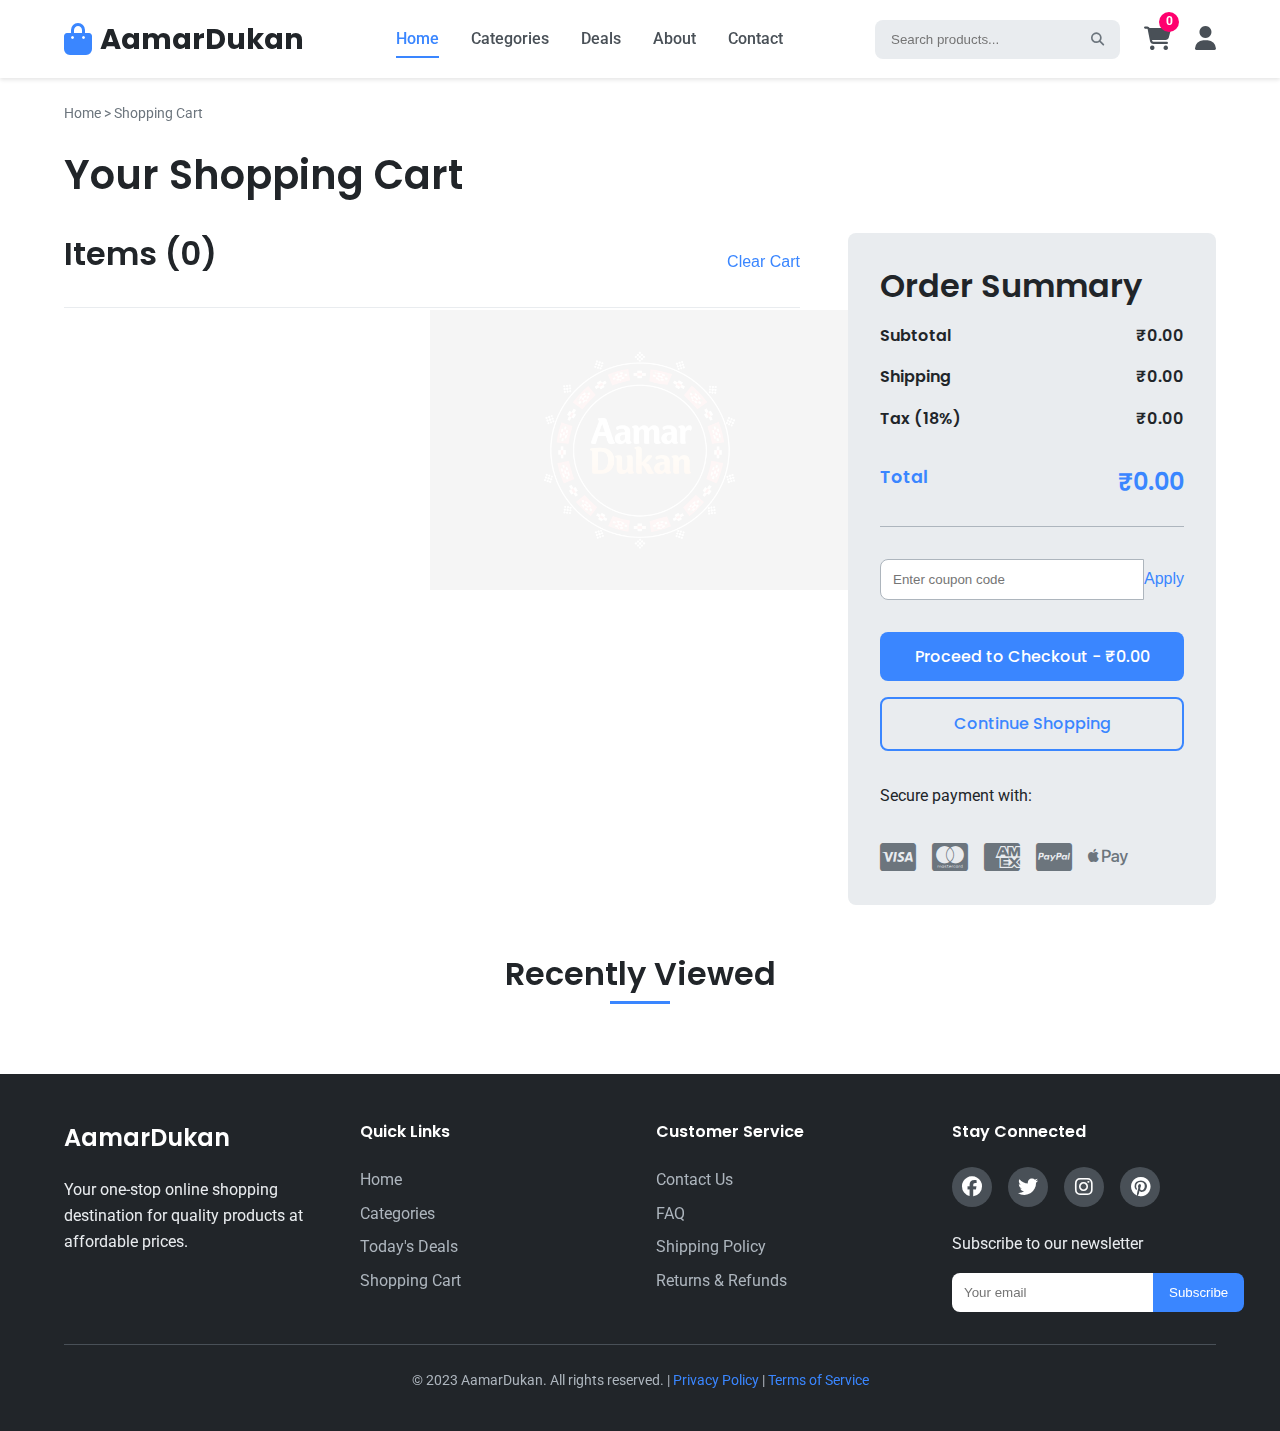
<file: cart.html>
<!DOCTYPE html>
<html lang="en">

<head>
    <meta charset="UTF-8">
    <meta name="viewport" content="width=device-width, initial-scale=1.0">
    <title>Shopping Cart - AamarDukan</title>
    <link rel="stylesheet" href="css/style.css">
    <link rel="stylesheet" href="css/responsive.css">
    <link rel="stylesheet" href="https://cdnjs.cloudflare.com/ajax/libs/font-awesome/6.4.0/css/all.min.css">
    <link
        href="https://fonts.googleapis.com/css2?family=Poppins:wght@300;400;500;600;700&family=Roboto:wght@300;400;500&display=swap"
        rel="stylesheet">
</head>

<body>
    <!-- Header (same as index.html) -->
    <header class="header">
        <div class="container">
            <!-- Same header content as index.html -->
            <div class="header-content">
                <div class="logo">
                    <a href="index.html">
                        <i class="fas fa-shopping-bag"></i>
                        <span>AamarDukan</span>
                    </a>
                </div>

                <nav class="main-nav">
                    <ul>
                        <li><a href="index.html" class="active">Home</a></li>
                        <li><a href="categories.html">Categories</a></li>
                        <li><a href="deals.html">Deals</a></li>
                        <li><a href="about.html">About</a></li>
                        <li><a href="contact.html">Contact</a></li>
                    </ul>
                </nav>

                <div class="header-actions">
                    <div class="search-box">
                        <input type="text" placeholder="Search products..." id="search-input">
                        <button class="search-btn"><i class="fas fa-search"></i></button>
                    </div>

                    <div class="cart-icon">
                        <a href="cart.html">
                            <i class="fas fa-shopping-cart"></i>
                            <span class="cart-count">0</span>
                        </a>
                    </div>

                    <div class="user-account">
                        <a href="#"><i class="fas fa-user"></i></a>
                    </div>
                </div>

                <button class="mobile-menu-btn" id="mobile-menu-btn">
                    <i class="fas fa-bars"></i>
                </button>
            </div>
        </div>
    </header>

    <!-- Cart Page Content -->
    <main class="container cart-container">
        <div class="breadcrumb">
            <a href="index.html">Home</a> > <span>Shopping Cart</span>
        </div>

        <h1 class="page-title">Your Shopping Cart</h1>

        <div class="cart-content">
            <!-- Cart Items -->
            <div class="cart-items-section">
                <div class="cart-header">
                    <h2>Items (<span id="cart-items-count">0</span>)</h2>
                    <button class="btn-text" id="clear-cart">Clear Cart</button>
                </div>

                <div class="cart-items" id="cart-items">
                    <!-- Cart items will be dynamically loaded here -->
                    <div class="empty-cart-message" id="empty-cart-message">
                        <i class="fas fa-shopping-cart"></i>
                        <h3>Your cart is empty</h3>
                        <p>Looks like you haven't added any items to your cart yet.</p>
                        <a href="index.html" class="btn btn-primary">Continue Shopping</a>
                    </div>
                </div>
            </div>

            <!-- Order Summary -->
            <div class="order-summary">
                <h2>Order Summary</h2>

                <!-- Order Summary Section में -->
                <div class="summary-details">
                    <div class="summary-row">
                        <span>Subtotal</span>
                        <span id="subtotal">₹0.00</span>
                    </div>
                    <div class="summary-row">
                        <span>Shipping</span>
                        <span id="shipping">₹99</span>
                    </div>
                    <div class="summary-row">
                        <span>Tax (18%)</span>
                        <span id="tax">₹0.00</span>
                    </div>
                    <div class="summary-row total">
                        <span>Total</span>
                        <span id="total">₹99.00</span>
                    </div>
                </div>

                <div class="coupon-section">
                    <input type="text" id="coupon-code" placeholder="Enter coupon code">
                    <button class="btn-text" id="apply-coupon">Apply</button>
                </div>

                <div class="checkout-actions">
                    <a href="checkout.html" class="btn btn-primary btn-checkout" id="checkout-btn">
                        Proceed to Checkout
                    </a>
                    <a href="index.html" class="btn btn-secondary">
                        Continue Shopping
                    </a>
                </div>

                <div class="payment-methods">
                    <p>Secure payment with:</p>
                    <div class="payment-icons">
                        <i class="fab fa-cc-visa"></i>
                        <i class="fab fa-cc-mastercard"></i>
                        <i class="fab fa-cc-amex"></i>
                        <i class="fab fa-cc-paypal"></i>
                        <i class="fab fa-apple-pay"></i>
                    </div>
                </div>
            </div>
        </div>

        <!-- Recently Viewed -->
        <section class="recently-viewed">
            <h2 class="section-title">Recently Viewed</h2>
            <div class="products-grid" id="recently-viewed">
                <!-- Recently viewed products will be dynamically loaded -->
            </div>
        </section>
    </main>

    <!-- Footer (same as index.html) -->
    <footer class="footer">
        <!-- Same footer content as index.html -->
        <div class="container">
            <div class="footer-content">
                <div class="footer-section">
                    <h3>AamarDukan</h3>
                    <p>Your one-stop online shopping destination for quality products at affordable prices.</p>
                </div>

                <div class="footer-section">
                    <h4>Quick Links</h4>
                    <ul>
                        <li><a href="index.html">Home</a></li>
                        <li><a href="#categories">Categories</a></li>
                        <li><a href="#deals">Today's Deals</a></li>
                        <li><a href="cart.html">Shopping Cart</a></li>
                    </ul>
                </div>

                <div class="footer-section">
                    <h4>Customer Service</h4>
                    <ul>
                        <li><a href="#">Contact Us</a></li>
                        <li><a href="#">FAQ</a></li>
                        <li><a href="#">Shipping Policy</a></li>
                        <li><a href="#">Returns & Refunds</a></li>
                    </ul>
                </div>

                <div class="footer-section">
                    <h4>Stay Connected</h4>
                    <div class="social-links">
                        <a href="#"><i class="fab fa-facebook"></i></a>
                        <a href="#"><i class="fab fa-twitter"></i></a>
                        <a href="#"><i class="fab fa-instagram"></i></a>
                        <a href="#"><i class="fab fa-pinterest"></i></a>
                    </div>
                    <p>Subscribe to our newsletter</p>
                    <div class="newsletter">
                        <input type="email" placeholder="Your email">
                        <button class="btn-subscribe">Subscribe</button>
                    </div>
                </div>
            </div>

            <div class="footer-bottom">
                <p>&copy; 2023 AamarDukan. All rights reserved. | <a href="#">Privacy Policy</a> | <a href="#">Terms of
                        Service</a></p>
            </div>
        </div>
    </footer>

    <!-- JavaScript Files -->
    <script src="js/product-data.js"></script>
    <script src="js/script.js"></script>
    <script src="js/cart.js"></script>
    <script>
        // Cart page specific JavaScript
        document.addEventListener('DOMContentLoaded', function () {
            // Load cart items
            loadCartItems();

            // Update cart summary
            updateCartSummary();

            // Clear cart button
            document.getElementById('clear-cart').addEventListener('click', function () {
                if (confirm('Are you sure you want to clear your cart?')) {
                    clearCart();
                    loadCartItems();
                    updateCartSummary();
                }
            });

            // Apply coupon button
            document.getElementById('apply-coupon').addEventListener('click', function () {
                const couponCode = document.getElementById('coupon-code').value;
                if (couponCode === 'SAVE10') {
                    alert('Coupon applied! You got 10% off.');
                    // In a real application, this would update the cart total
                } else if (couponCode) {
                    alert('Invalid coupon code. Please try again.');
                } else {
                    alert('Please enter a coupon code.');
                }
            });

            // Checkout button
            const checkoutBtn = document.getElementById('checkout-btn');
            checkoutBtn.addEventListener('click', function (e) {
                const cart = getCart();
                if (cart.length === 0) {
                    e.preventDefault();
                    alert('Your cart is empty. Please add items before checkout.');
                }
            });
        });
    </script>
</body>

</html>
</file>
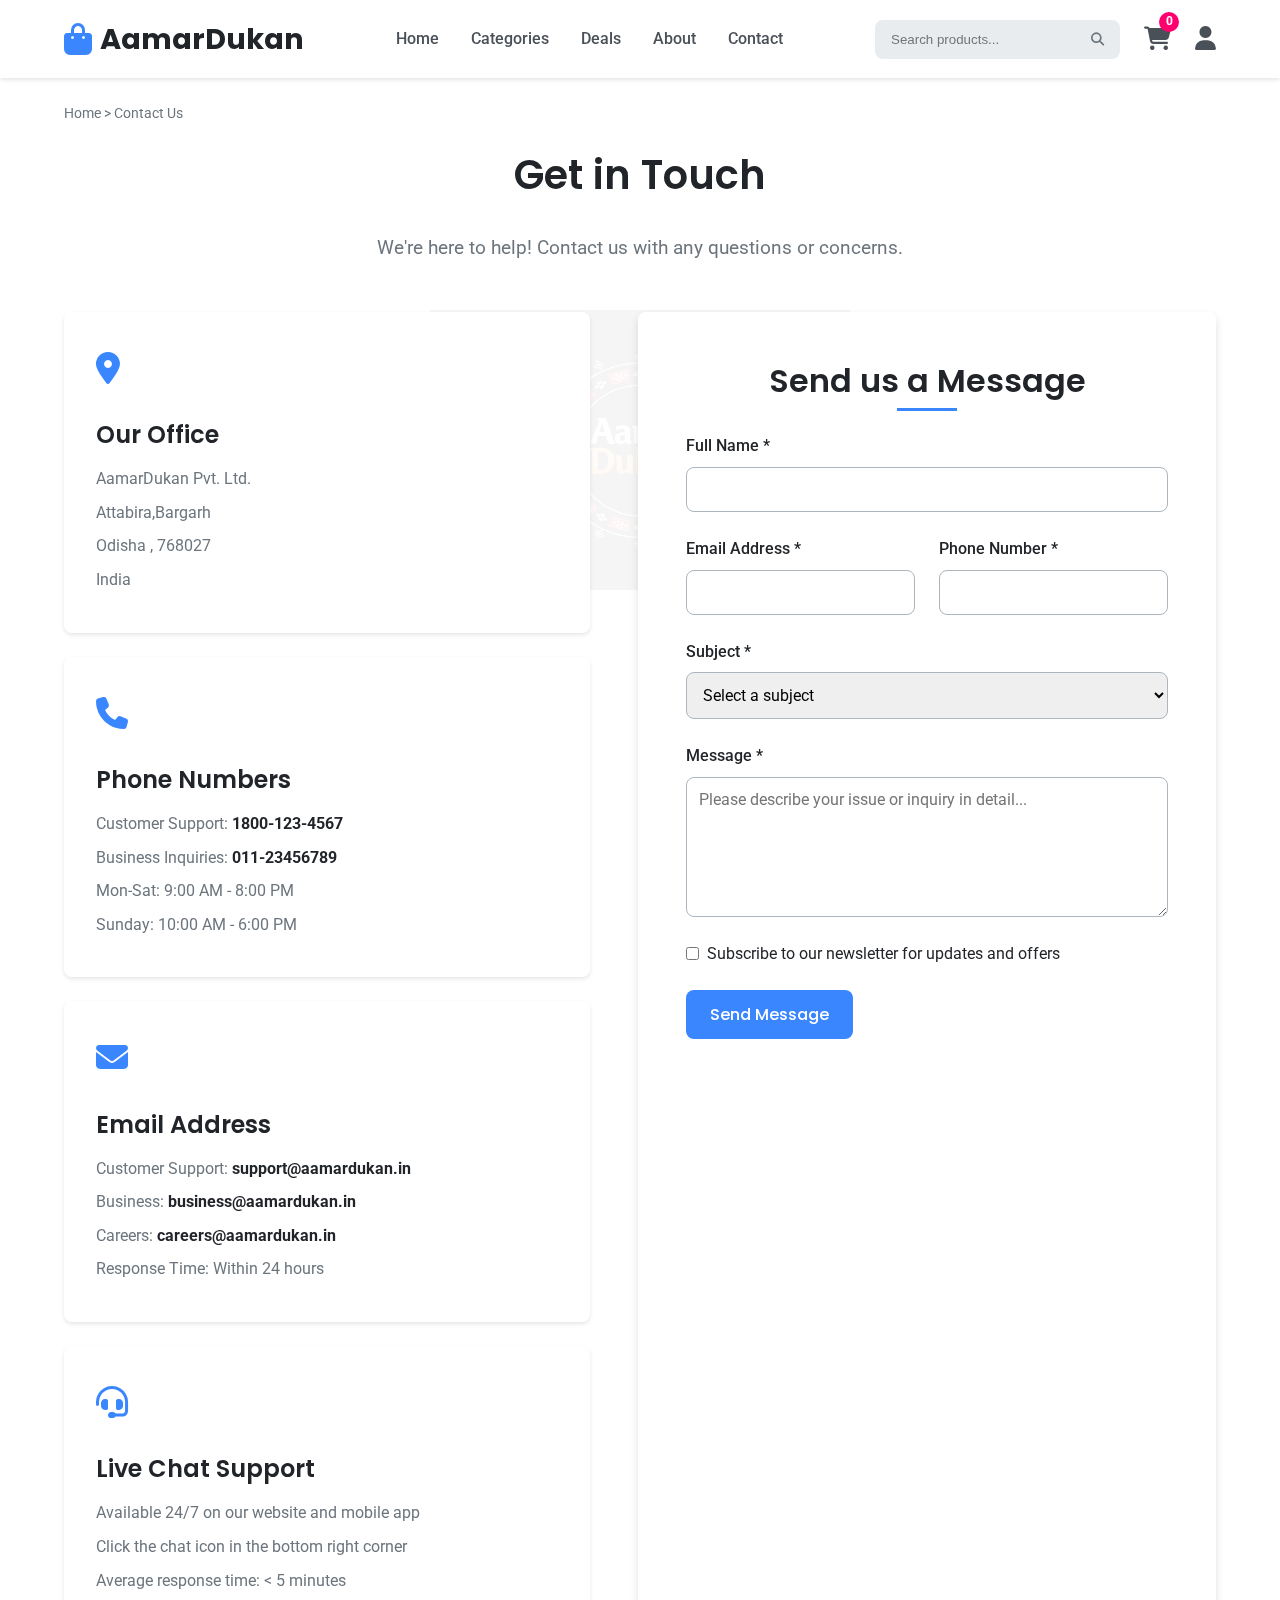
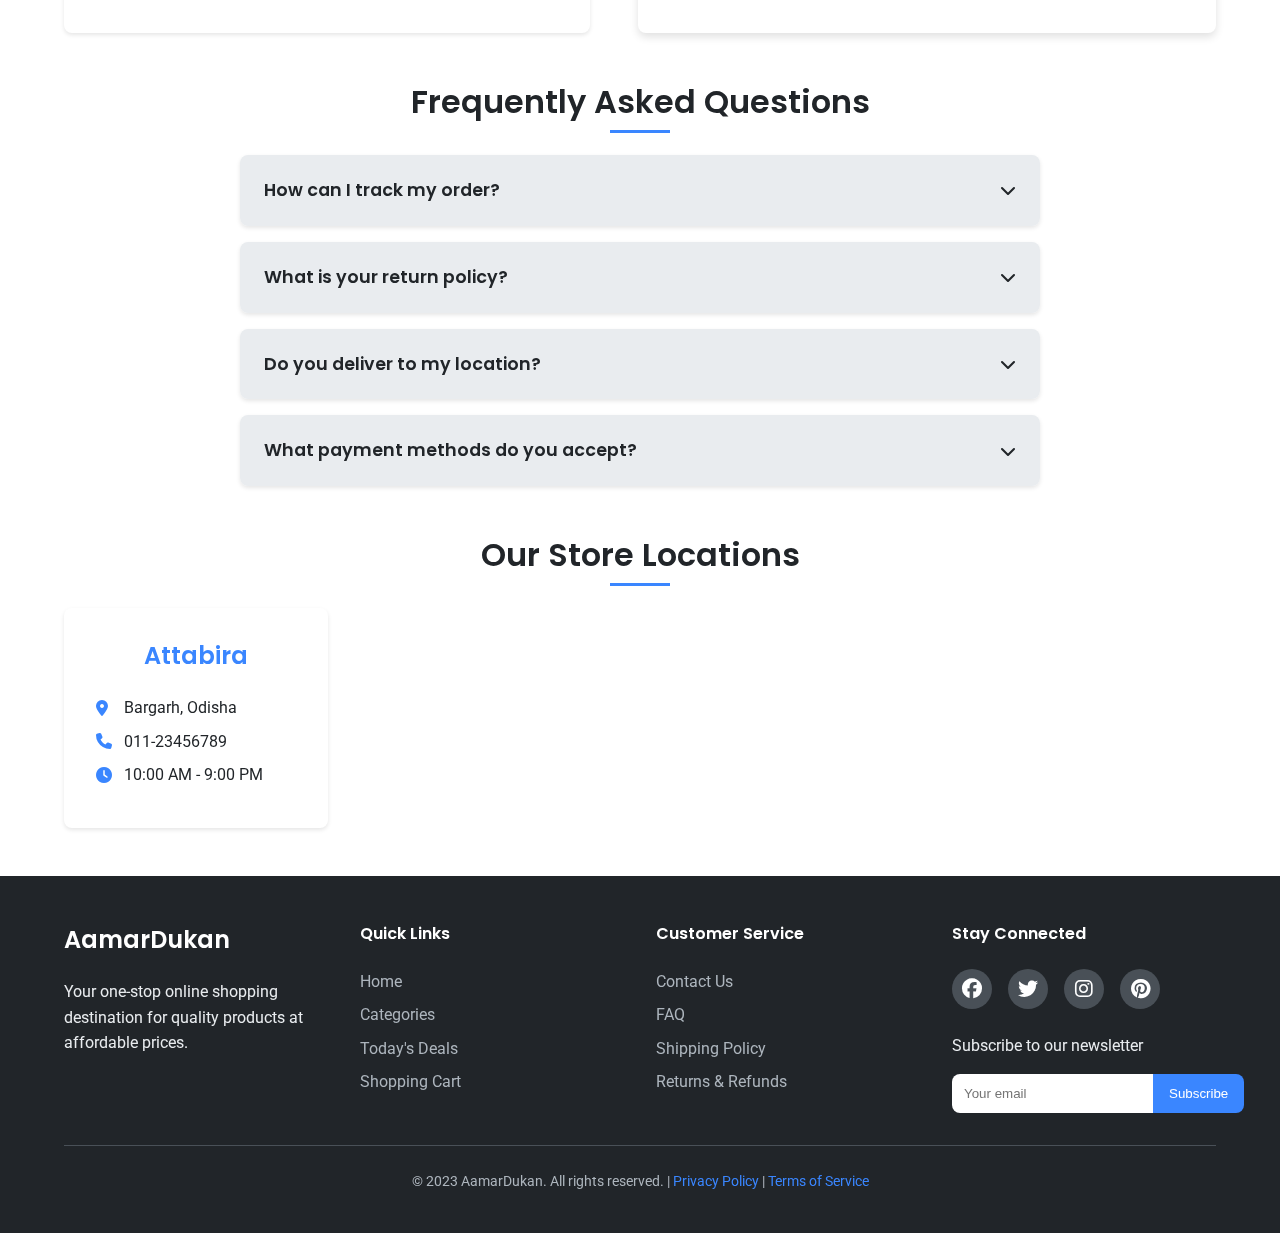
<file: contact.html>
<!DOCTYPE html>
<html lang="en">
<head>
    <meta charset="UTF-8">
    <meta name="viewport" content="width=device-width, initial-scale=1.0">
    <title>Contact Us - AamarDukan</title>
    <link rel="stylesheet" href="css/style.css">
    <link rel="stylesheet" href="css/responsive.css">
    <link rel="stylesheet" href="https://cdnjs.cloudflare.com/ajax/libs/font-awesome/6.4.0/css/all.min.css">
    <link href="https://fonts.googleapis.com/css2?family=Poppins:wght@300;400;500;600;700&family=Roboto:wght@300;400;500&display=swap" rel="stylesheet">
</head>
<body>
    <!-- Header (same as index.html) -->
    <header class="header">
        <div class="container">
            <div class="header-content">
                <div class="logo">
                    <a href="index.html">
                        <i class="fas fa-shopping-bag"></i>
                        <span>AamarDukan</span>
                    </a>
                </div>
                
                <nav class="main-nav">
                    <ul>
                        <li><a href="index.html">Home</a></li>
                        <li><a href="categories.html">Categories</a></li>
                        <li><a href="deals.html">Deals</a></li>
                        <li><a href="about.html">About</a></li>
                        <li><a href="contact.html">Contact</a></li>
                    </ul>
                </nav>
                
                
                <div class="header-actions">
                    <div class="search-box">
                        <input type="text" placeholder="Search products..." id="search-input">
                        <button class="search-btn"><i class="fas fa-search"></i></button>
                    </div>
                    
                    <div class="cart-icon">
                        <a href="cart.html">
                            <i class="fas fa-shopping-cart"></i>
                            <span class="cart-count">0</span>
                        </a>
                    </div>
                    
                    <div class="user-account">
                        <a href="#"><i class="fas fa-user"></i></a>
                    </div>
                </div>
                
                <button class="mobile-menu-btn" id="mobile-menu-btn">
                    <i class="fas fa-bars"></i>
                </button>
            </div>
        </div>
    </header>

    <!-- Contact Page Content -->
    <main class="container contact-container">
        <div class="breadcrumb">
            <a href="index.html">Home</a> > <span>Contact Us</span>
        </div>
        
        <!-- Hero Section -->
        <section class="contact-hero">
            <h1 class="page-title">Get in Touch</h1>
            <p class="page-subtitle">We're here to help! Contact us with any questions or concerns.</p>
        </section>
        
        <div class="contact-content">
            <!-- Contact Information -->
            <div class="contact-info">
                <div class="info-card">
                    <div class="info-icon">
                        <i class="fas fa-map-marker-alt"></i>
                    </div>
                    <h3>Our Office</h3>
                    <p>AamarDukan Pvt. Ltd.</p>
                    <p>Attabira,Bargarh</p>
                    <p>Odisha , 768027</p>
                    <p>India</p>
                </div>
                
                <div class="info-card">
                    <div class="info-icon">
                        <i class="fas fa-phone"></i>
                    </div>
                    <h3>Phone Numbers</h3>
                    <p>Customer Support: <strong>1800-123-4567</strong></p>
                    <p>Business Inquiries: <strong>011-23456789</strong></p>
                    <p>Mon-Sat: 9:00 AM - 8:00 PM</p>
                    <p>Sunday: 10:00 AM - 6:00 PM</p>
                </div>
                
                <div class="info-card">
                    <div class="info-icon">
                        <i class="fas fa-envelope"></i>
                    </div>
                    <h3>Email Address</h3>
                    <p>Customer Support: <strong>support@aamardukan.in</strong></p>
                    <p>Business: <strong>business@aamardukan.in</strong></p>
                    <p>Careers: <strong>careers@aamardukan.in</strong></p>
                    <p>Response Time: Within 24 hours</p>
                </div>
                
                <div class="info-card">
                    <div class="info-icon">
                        <i class="fas fa-headset"></i>
                    </div>
                    <h3>Live Chat Support</h3>
                    <p>Available 24/7 on our website and mobile app</p>
                    <p>Click the chat icon in the bottom right corner</p>
                    <p>Average response time: < 5 minutes</p>
                </div>
            </div>
            
            <!-- Contact Form -->
            <div class="contact-form-container">
                <h2 class="section-title">Send us a Message</h2>
                <form class="contact-form" id="contact-form">
                    <div class="form-group">
                        <label for="contact-name">Full Name *</label>
                        <input type="text" id="contact-name" required>
                    </div>
                    
                    <div class="form-row">
                        <div class="form-group">
                            <label for="contact-email">Email Address *</label>
                            <input type="email" id="contact-email" required>
                        </div>
                        <div class="form-group">
                            <label for="contact-phone">Phone Number *</label>
                            <input type="tel" id="contact-phone" required>
                        </div>
                    </div>
                    
                    <div class="form-group">
                        <label for="contact-subject">Subject *</label>
                        <select id="contact-subject" required>
                            <option value="">Select a subject</option>
                            <option value="order">Order Issue</option>
                            <option value="return">Return & Refund</option>
                            <option value="product">Product Inquiry</option>
                            <option value="account">Account Help</option>
                            <option value="business">Business Partnership</option>
                            <option value="other">Other</option>
                        </select>
                    </div>
                    
                    <div class="form-group">
                        <label for="contact-message">Message *</label>
                        <textarea id="contact-message" rows="6" required placeholder="Please describe your issue or inquiry in detail..."></textarea>
                    </div>
                    
                    <div class="form-checkbox">
                        <input type="checkbox" id="contact-newsletter">
                        <label for="contact-newsletter">Subscribe to our newsletter for updates and offers</label>
                    </div>
                    
                    <button type="submit" class="btn btn-primary btn-submit">Send Message</button>
                </form>
            </div>
        </div>
        
        <!-- FAQ Section -->
        <section class="faq-section">
            <h2 class="section-title">Frequently Asked Questions</h2>
            <div class="faq-container">
                <div class="faq-item">
                    <div class="faq-question">
                        <h3>How can I track my order?</h3>
                        <i class="fas fa-chevron-down"></i>
                    </div>
                    <div class="faq-answer">
                        <p>Once your order is shipped, you'll receive a tracking number via SMS and email. You can track your order by logging into your account or using the tracking link provided.</p>
                    </div>
                </div>
                
                <div class="faq-item">
                    <div class="faq-question">
                        <h3>What is your return policy?</h3>
                        <i class="fas fa-chevron-down"></i>
                    </div>
                    <div class="faq-answer">
                        <p>We offer a 30-day return policy for most products. Items must be in original condition with all tags and packaging intact. Some products like innerwear, perishables, and personalized items are not returnable.</p>
                    </div>
                </div>
                
                <div class="faq-item">
                    <div class="faq-question">
                        <h3>Do you deliver to my location?</h3>
                        <i class="fas fa-chevron-down"></i>
                    </div>
                    <div class="faq-answer">
                        <p>We deliver to over 20,000 pin codes across India. During checkout, enter your pin code to check delivery availability. Remote areas may have longer delivery times.</p>
                    </div>
                </div>
                
                <div class="faq-item">
                    <div class="faq-question">
                        <h3>What payment methods do you accept?</h3>
                        <i class="fas fa-chevron-down"></i>
                    </div>
                    <div class="faq-answer">
                        <p>We accept all major payment methods including credit/debit cards, net banking, UPI, wallets (Paytm, PhonePe, etc.), and cash on delivery (subject to order value and location).</p>
                    </div>
                </div>
            </div>
        </section>
        
        <!-- Store Locations -->
        <section class="locations-section">
            <h2 class="section-title">Our Store Locations</h2>
            <div class="locations-grid">
                <div class="location-card">
                    <h3>Attabira</h3>
                    <p><i class="fas fa-map-marker-alt"></i> Bargarh, Odisha</p>
                    <p><i class="fas fa-phone"></i> 011-23456789</p>
                    <p><i class="fas fa-clock"></i> 10:00 AM - 9:00 PM</p>
                </div>
<!--                 
                <div class="location-card">
                    <h3>Mumbai</h3>
                    <p><i class="fas fa-map-marker-alt"></i> Bandra West, Mumbai</p>
                    <p><i class="fas fa-phone"></i> 022-76543210</p>
                    <p><i class="fas fa-clock"></i> 10:00 AM - 9:00 PM</p>
                </div>
                
                <div class="location-card">
                    <h3>Bangalore</h3>
                    <p><i class="fas fa-map-marker-alt"></i> Koramangala, Bangalore</p>
                    <p><i class="fas fa-phone"></i> 080-98765432</p>
                    <p><i class="fas fa-clock"></i> 10:00 AM - 9:00 PM</p>
                </div>
                
                <div class="location-card">
                    <h3>Hyderabad</h3>
                    <p><i class="fas fa-map-marker-alt"></i> Banjara Hills, Hyderabad</p>
                    <p><i class="fas fa-phone"></i> 040-87654321</p>
                    <p><i class="fas fa-clock"></i> 10:00 AM - 9:00 PM</p>
                </div> -->
            </div>
        </section>
    </main>

    <!-- Footer (same as index.html) -->
    <footer class="footer">
        <!-- Same footer content as index.html -->
         <div class="container">
            <div class="footer-content">
                <div class="footer-section">
                    <h3>AamarDukan</h3>
                    <p>Your one-stop online shopping destination for quality products at affordable prices.</p>
                </div>

                <div class="footer-section">
                    <h4>Quick Links</h4>
                    <ul>
                        <li><a href="index.html">Home</a></li>
                        <li><a href="#categories">Categories</a></li>
                        <li><a href="#deals">Today's Deals</a></li>
                        <li><a href="cart.html">Shopping Cart</a></li>
                    </ul>
                </div>

                <div class="footer-section">
                    <h4>Customer Service</h4>
                    <ul>
                        <li><a href="#">Contact Us</a></li>
                        <li><a href="#">FAQ</a></li>
                        <li><a href="#">Shipping Policy</a></li>
                        <li><a href="#">Returns & Refunds</a></li>
                    </ul>
                </div>

                <div class="footer-section">
                    <h4>Stay Connected</h4>
                    <div class="social-links">
                        <a href="#"><i class="fab fa-facebook"></i></a>
                        <a href="#"><i class="fab fa-twitter"></i></a>
                        <a href="#"><i class="fab fa-instagram"></i></a>
                        <a href="#"><i class="fab fa-pinterest"></i></a>
                    </div>
                    <p>Subscribe to our newsletter</p>
                    <div class="newsletter">
                        <input type="email" placeholder="Your email">
                        <button class="btn-subscribe">Subscribe</button>
                    </div>
                </div>
            </div>

            <div class="footer-bottom">
                <p>&copy; 2023 AamarDukan. All rights reserved. | <a href="#">Privacy Policy</a> | <a href="#">Terms of
                        Service</a></p>
            </div>
        </div>
    </footer>

    <!-- JavaScript Files -->
    <script src="js/script.js"></script>
    <script src="js/cart.js"></script>
    <script>
        // Contact page specific JavaScript
        document.addEventListener('DOMContentLoaded', function() {
            // FAQ Accordion
            const faqQuestions = document.querySelectorAll('.faq-question');
            faqQuestions.forEach(question => {
                question.addEventListener('click', function() {
                    const answer = this.nextElementSibling;
                    const icon = this.querySelector('i');
                    
                    // Toggle answer visibility
                    answer.classList.toggle('active');
                    
                    // Rotate icon
                    if (answer.classList.contains('active')) {
                        icon.style.transform = 'rotate(180deg)';
                        answer.style.maxHeight = answer.scrollHeight + 'px';
                    } else {
                        icon.style.transform = 'rotate(0deg)';
                        answer.style.maxHeight = '0';
                    }
                    
                    // Close other FAQ items
                    faqQuestions.forEach(otherQuestion => {
                        if (otherQuestion !== this) {
                            const otherAnswer = otherQuestion.nextElementSibling;
                            const otherIcon = otherQuestion.querySelector('i');
                            otherAnswer.classList.remove('active');
                            otherIcon.style.transform = 'rotate(0deg)';
                            otherAnswer.style.maxHeight = '0';
                        }
                    });
                });
            });
            
            // Contact form submission
            const contactForm = document.getElementById('contact-form');
            if (contactForm) {
                contactForm.addEventListener('submit', function(e) {
                    e.preventDefault();
                    
                    // Get form values
                    const name = document.getElementById('contact-name').value;
                    const email = document.getElementById('contact-email').value;
                    
                    // Basic validation
                    if (!name || !email) {
                        alert('Please fill in all required fields.');
                        return;
                    }
                    
                    // In a real application, this would send the form data to a server
                    // For this demo, we'll just show a success message
                    alert('Thank you for your message! We will get back to you within 24 hours.');
                    
                    // Reset form
                    contactForm.reset();
                });
            }
        });
    </script>
</body>
</html>
</file>
<file: css/responsive.css>
/* Responsive Styles for E-Commerce Website */

/* Large Desktops */
@media (max-width: 1200px) {
    .container {
        max-width: 960px;
    }
}

/* Tablets and Small Desktops */
@media (max-width: 992px) {
    .container {
        max-width: 720px;
    }
    
    .product-details {
        grid-template-columns: 1fr;
        gap: var(--spacing-lg);
    }
    
    .checkout-content {
        grid-template-columns: 1fr;
    }
    
    .order-summary-sidebar {
        order: -1;
        margin-bottom: var(--spacing-xl);
    }
    
    .reviews-summary {
        flex-direction: column;
        gap: var(--spacing-lg);
    }
}

/* Tablets */
@media (max-width: 768px) {
    .container {
        max-width: 540px;
    }
    
    /* Header Responsive */
    .main-nav {
        display: none;
    }
    
    .header-actions .search-box {
        display: none;
    }
    
    .mobile-menu-btn {
        display: block;
    }
    
    .header-content {
        position: relative;
    }
    
    /* Mobile Menu (when active) */
    .main-nav.active {
        display: block;
        position: absolute;
        top: 100%;
        left: 0;
        right: 0;
        background-color: var(--white);
        box-shadow: var(--shadow-md);
        padding: var(--spacing-md);
    }
    
    .main-nav.active ul {
        flex-direction: column;
        gap: var(--spacing-sm);
    }
    
    .main-nav.active a {
        display: block;
        padding: var(--spacing-sm);
    }
    
    /* Hero Section */
    .hero h1 {
        font-size: 2rem;
    }
    
    .hero p {
        font-size: 1rem;
    }
    
    /* Controls */
    .controls-container {
        flex-direction: column;
        align-items: flex-start;
        gap: var(--spacing-md);
    }
    
    .filter-group {
        flex-direction: column;
        align-items: flex-start;
        gap: var(--spacing-md);
    }
    
    /* Cart Page */
    .cart-content {
        grid-template-columns: 1fr;
    }
    
    .cart-item {
        grid-template-columns: 1fr;
        gap: var(--spacing-md);
    }
    
    .cart-item-image {
        width: 100%;
        height: 200px;
    }
    
    .cart-item-actions {
        justify-content: space-between;
    }
    
    /* Checkout Steps */
    .checkout-steps {
        flex-direction: column;
        gap: var(--spacing-lg);
    }
    
    .checkout-steps::before {
        display: none;
    }
    
    .step {
        flex-direction: row;
        gap: var(--spacing-md);
        align-items: center;
        width: 100%;
    }
    
    .step-info {
        text-align: left;
    }
    
    /* Forms */
    .form-row {
        grid-template-columns: 1fr;
    }
    
    /* Footer */
    .footer-content {
        grid-template-columns: 1fr;
        gap: var(--spacing-xl);
    }
}

/* Mobile Phones */
@media (max-width: 576px) {
    .container {
        padding: 0 var(--spacing-sm);
    }
    
    h1 {
        font-size: 2rem;
    }
    
    h2 {
        font-size: 1.75rem;
    }
    
    /* Products Grid */
    .products-grid {
        grid-template-columns: 1fr;
    }
    
    /* Product Details */
    .image-thumbnails {
        justify-content: center;
    }
    
    .product-actions {
        flex-wrap: wrap;
    }
    
    .btn-add-to-cart, .btn-secondary {
        flex: 1;
        min-width: 150px;
    }
    
    /* Cart */
    .cart-item-actions {
        flex-direction: column;
        align-items: flex-start;
        gap: var(--spacing-md);
    }
    
    .cart-item-quantity {
        order: -1;
    }
    
    /* Checkout */
    .payment-method label, .shipping-option label {
        flex-direction: column;
        align-items: flex-start;
        gap: var(--spacing-sm);
    }
    
    .payment-method label span, .shipping-option label span {
        align-self: flex-end;
    }
}

/* Deals Page Responsive */

/* Tablets */
@media (max-width: 768px) {
    /* Timer */
    .timer {
        flex-wrap: wrap;
    }
    
    .time-unit {
        min-width: 60px;
        padding: 0.5rem;
    }
    
    .time-value {
        font-size: 1.5rem;
    }
    
    .time-separator {
        font-size: 1.5rem;
    }
    
    /* Flash Sale */
    .section-header {
        flex-direction: column;
        gap: var(--spacing-md);
        align-items: flex-start;
    }
    
    .flash-products {
        grid-template-columns: 1fr;
    }
    
    /* Daily Deals */
    .daily-deals-content {
        grid-template-columns: 1fr;
    }
    
    .deal-banner {
        grid-template-columns: 1fr;
        text-align: center;
    }
    
    .deal-image {
        order: -1;
    }
    
    /* Newsletter */
    .newsletter-form {
        flex-direction: column;
    }
}

/* Mobile Phones */
@media (max-width: 576px) {
    /* Categories Tabs */
    .categories-tabs {
        justify-content: flex-start;
        overflow-x: auto;
        padding-bottom: var(--spacing-sm);
    }
    
    .tab-btn {
        white-space: nowrap;
    }
    
    /* Days Tabs */
    .days-tabs {
        overflow-x: auto;
        padding-bottom: var(--spacing-sm);
    }
    
    .day-tab {
        white-space: nowrap;
    }
    
    /* Timer */
    .time-unit {
        min-width: 50px;
        padding: 0.5rem;
    }
    
    .time-value {
        font-size: 1.25rem;
    }
    
    .time-label {
        font-size: 0.75rem;
    }
    
    /* Deals Grid */
    .deals-grid {
        grid-template-columns: 1fr;
    }
    
    /* Bank Offers */
    .offers-grid {
        grid-template-columns: 1fr;
    }
    
    /* Special Offers */
    .special-offers-grid {
        grid-template-columns: 1fr;
    }
    
    /* Other Daily Deals */
    .other-daily-deals {
        grid-template-columns: repeat(auto-fill, minmax(150px, 1fr));
        display: grid;
    }
}
</file>
<file: css/style.css>
/* Main Stylesheet for E-Commerce Website */

/* CSS Reset and Base Styles */
* {
    margin: 0;
    padding: 0;
    box-sizing: border-box;
}

:root {
    /* Color Scheme */
    --primary-color: #3a86ff;
    --primary-dark: #2667cc;
    --secondary-color: #8338ec;
    --accent-color: #ff006e;
    --success-color: #06d6a0;
    --warning-color: #ffd166;
    --danger-color: #ef476f;
    
    /* Neutral Colors */
    --dark-color: #212529;
    --gray-dark: #495057;
    --gray: #6c757d;
    --gray-light: #adb5bd;
    --light-gray: #e9ecef;
    --light-color: #f8f9fa;
    --white: #ffffff;
    
    /* Typography */
    --font-primary: 'Poppins', sans-serif;
    --font-secondary: 'Roboto', sans-serif;
    
    /* Spacing */
    --spacing-xs: 0.5rem;
    --spacing-sm: 1rem;
    --spacing-md: 1.5rem;
    --spacing-lg: 2rem;
    --spacing-xl: 3rem;
    
    /* Border Radius */
    --border-radius: 8px;
    --border-radius-lg: 12px;
    
    /* Shadows */
    --shadow-sm: 0 2px 4px rgba(0,0,0,0.1);
    --shadow-md: 0 4px 8px rgba(0,0,0,0.12);
    --shadow-lg: 0 8px 16px rgba(0,0,0,0.15);
    
    /* Transitions */
    --transition-fast: 0.2s ease;
    --transition-normal: 0.3s ease;
}



body {
    font-family: var(--font-secondary);
    color: var(--dark-color);
    background-color: var(--white);
    line-height: 1.6;
}

/* ===============================
   Aamar Dukan Background Watermark
   =============================== */

body::before {
    content: "";
    position: fixed;
    inset: 0;

    background-image: url(../images/logo.png);
    background-repeat: no-repeat;
    background-position: center;
    background-size: 420px;   /* 380–480px try kar sakte ho */

    opacity: 0.04;            /* watermark look */
    pointer-events: none;
    z-index: -1;
}


.container {
    width: 100%;
    max-width: 1200px;
    margin: 0 auto;
    padding: 0 var(--spacing-md);
}

/* Typography */
h1, h2, h3, h4, h5, h6 {
    font-family: var(--font-primary);
    font-weight: 600;
    line-height: 1.3;
    margin-bottom: var(--spacing-sm);
}

h1 {
    font-size: 2.5rem;
}

h2 {
    font-size: 2rem;
}

h3 {
    font-size: 1.5rem;
}

p {
    margin-bottom: var(--spacing-sm);
}

a {
    color: var(--primary-color);
    text-decoration: none;
    transition: color var(--transition-fast);
}

a:hover {
    color: var(--primary-dark);
}

/* Buttons */
.btn {
    display: inline-block;
    padding: 0.75rem 1.5rem;
    border-radius: var(--border-radius);
    font-family: var(--font-primary);
    font-weight: 500;
    font-size: 1rem;
    text-align: center;
    cursor: pointer;
    border: none;
    transition: all var(--transition-normal);
}

.btn-primary {
    background-color: var(--primary-color);
    color: var(--white);
}

.btn-primary:hover {
    background-color: var(--primary-dark);
    color: var(--white);
    transform: translateY(-2px);
    box-shadow: var(--shadow-md);
}

.btn-secondary {
    background-color: transparent;
    color: var(--primary-color);
    border: 2px solid var(--primary-color);
}

.btn-secondary:hover {
    background-color: var(--primary-color);
    color: var(--white);
}

.btn-success {
    background-color: var(--success-color);
    color: var(--white);
}

.btn-icon {
    width: 3rem;
    height: 3rem;
    border-radius: 50%;
    display: flex;
    align-items: center;
    justify-content: center;
    background-color: var(--light-gray);
    color: var(--gray-dark);
    border: none;
    cursor: pointer;
    transition: all var(--transition-normal);
}

.btn-icon:hover {
    background-color: var(--primary-color);
    color: var(--white);
}

.btn-text {
    background: none;
    border: none;
    color: var(--primary-color);
    cursor: pointer;
    font-size: 1rem;
    padding: 0;
}

.btn-text:hover {
    text-decoration: underline;
}

/* Header Styles */
.header {
    background-color: var(--white);
    box-shadow: var(--shadow-sm);
    position: sticky;
    top: 0;
    z-index: 1000;
}

.header-content {
    display: flex;
    align-items: center;
    justify-content: space-between;
    padding: var(--spacing-sm) 0;
}

.logo a {
    display: flex;
    align-items: center;
    font-family: var(--font-primary);
    font-size: 1.8rem;
    font-weight: 700;
    color: var(--dark-color);
}

.site-logo {
    height: 45px;      /* aap 40–55px try kar sakte ho */
    width: auto;
    object-fit: contain;
}

.logo i {
    color: var(--primary-color);
    margin-right: var(--spacing-xs);
    font-size: 2rem;
}

.main-nav ul {
    display: flex;
    list-style: none;
    gap: var(--spacing-lg);
}

.main-nav a {
    color: var(--gray-dark);
    font-weight: 500;
    padding: 0.5rem 0;
}

.main-nav a:hover, .main-nav a.active {
    color: var(--primary-color);
    border-bottom: 2px solid var(--primary-color);
}

.header-actions {
    display: flex;
    align-items: center;
    gap: var(--spacing-md);
}

.search-box {
    display: flex;
    align-items: center;
    background-color: var(--light-gray);
    border-radius: var(--border-radius);
    overflow: hidden;
}

.search-box input {
    border: none;
    background: transparent;
    padding: 0.75rem 1rem;
    width: 200px;
    outline: none;
}

.search-btn {
    background: none;
    border: none;
    padding: 0.75rem 1rem;
    cursor: pointer;
    color: var(--gray);
}

.cart-icon {
    position: relative;
}

.cart-icon a {
    color: var(--gray-dark);
    font-size: 1.5rem;
}

.cart-count {
    position: absolute;
    top: -8px;
    right: -8px;
    background-color: var(--accent-color);
    color: var(--white);
    font-size: 0.75rem;
    width: 20px;
    height: 20px;
    border-radius: 50%;
    display: flex;
    align-items: center;
    justify-content: center;
    font-weight: bold;
}

.user-account a {
    color: var(--gray-dark);
    font-size: 1.5rem;
}

.mobile-menu-btn {
    display: none;
    background: none;
    border: none;
    font-size: 1.5rem;
    color: var(--gray-dark);
    cursor: pointer;
}

/* Hero Section */
.hero {
    background: linear-gradient(135deg, #3a86ff 0%, #8338ec 100%);
    color: var(--white);
    border-radius: var(--border-radius-lg);
    padding: var(--spacing-xl) var(--spacing-lg);
    margin: var(--spacing-lg) 0;
    text-align: center;
}

.hero h1 {
    font-size: 3rem;
    margin-bottom: var(--spacing-sm);
}

.hero p {
    font-size: 1.25rem;
    margin-bottom: var(--spacing-lg);
    max-width: 600px;
    margin-left: auto;
    margin-right: auto;
}

/* Controls Section */
.controls-section {
    margin: var(--spacing-lg) 0;
}

.controls-container {
    display: flex;
    justify-content: space-between;
    align-items: center;
    flex-wrap: wrap;
    gap: var(--spacing-md);
}

.filter-controls, .sort-controls {
    display: flex;
    align-items: center;
    gap: var(--spacing-sm);
}

.filter-group {
    display: flex;
    align-items: center;
    gap: var(--spacing-md);
}

.filter-select, .sort-select {
    padding: 0.75rem;
    border-radius: var(--border-radius);
    border: 1px solid var(--gray-light);
    background-color: var(--white);
    font-family: var(--font-secondary);
    font-size: 1rem;
    min-width: 200px;
}

.price-filter {
    display: flex;
    flex-direction: column;
    gap: var(--spacing-xs);
}

#price-range {
    width: 200px;
}

/* Products Grid */
.products-section {
    margin: var(--spacing-xl) 0;
}

.section-title {
    text-align: center;
    margin-bottom: var(--spacing-lg);
    position: relative;
}

.section-title::after {
    content: '';
    position: absolute;
    bottom: -10px;
    left: 50%;
    transform: translateX(-50%);
    width: 60px;
    height: 3px;
    background-color: var(--primary-color);
}

.products-grid {
    display: grid;
    grid-template-columns: repeat(auto-fill, minmax(250px, 1fr));
    gap: var(--spacing-lg);
}

.product-card {
    background-color: var(--white);
    border-radius: var(--border-radius);
    overflow: hidden;
    box-shadow: var(--shadow-sm);
    transition: transform var(--transition-normal), box-shadow var(--transition-normal);
    display: flex;
    flex-direction: column;
}

.product-card:hover {
    transform: translateY(-5px);
    box-shadow: var(--shadow-lg);
}

.product-image {
    height: 200px;
    overflow: hidden;
}

.product-image img {
    width: 100%;
    height: 100%;
    object-fit: cover;
    transition: transform var(--transition-normal);
}

.product-card:hover .product-image img {
    transform: scale(1.05);
}

.product-info {
    padding: var(--spacing-md);
    flex-grow: 1;
    display: flex;
    flex-direction: column;
}

.product-title {
    font-size: 1.1rem;
    margin-bottom: var(--spacing-xs);
    flex-grow: 1;
}

.product-price {
    display: flex;
    align-items: center;
    gap: var(--spacing-sm);
    margin-bottom: var(--spacing-sm);
}

.current-price {
    font-size: 1.25rem;
    font-weight: 700;
    color: var(--primary-color);
}

.original-price {
    font-size: 1rem;
    color: var(--gray);
    text-decoration: line-through;
}

.discount {
    background-color: var(--accent-color);
    color: var(--white);
    font-size: 0.75rem;
    padding: 0.25rem 0.5rem;
    border-radius: 4px;
    font-weight: 600;
}

.product-rating {
    display: flex;
    align-items: center;
    gap: var(--spacing-xs);
    margin-bottom: var(--spacing-sm);
}

.stars {
    color: var(--warning-color);
}

.rating-value {
    font-size: 0.875rem;
    color: var(--gray);
}

.product-actions {
    display: flex;
    gap: var(--spacing-xs);
}

.btn-add-to-cart {
    flex-grow: 1;
}

/* Footer Styles */
.footer {
    background-color: var(--dark-color);
    color: var(--light-gray);
    padding: var(--spacing-xl) 0 var(--spacing-md);
    margin-top: var(--spacing-xl);
}

.footer-content {
    display: grid;
    grid-template-columns: repeat(auto-fit, minmax(200px, 1fr));
    gap: var(--spacing-lg);
    margin-bottom: var(--spacing-lg);
}

.footer-section h3, .footer-section h4 {
    color: var(--white);
    margin-bottom: var(--spacing-md);
}

.footer-section ul {
    list-style: none;
}

.footer-section ul li {
    margin-bottom: var(--spacing-xs);
}

.footer-section ul li a {
    color: var(--gray-light);
}

.footer-section ul li a:hover {
    color: var(--white);
}

.social-links {
    display: flex;
    gap: var(--spacing-sm);
    margin-bottom: var(--spacing-md);
}

.social-links a {
    display: flex;
    align-items: center;
    justify-content: center;
    width: 40px;
    height: 40px;
    background-color: var(--gray-dark);
    border-radius: 50%;
    color: var(--white);
    font-size: 1.25rem;
}

.social-links a:hover {
    background-color: var(--primary-color);
}

.newsletter {
    display: flex;
    margin-top: var(--spacing-sm);
}

.newsletter input {
    flex-grow: 1;
    padding: 0.75rem;
    border: none;
    border-radius: var(--border-radius) 0 0 var(--border-radius);
}

.btn-subscribe {
    background-color: var(--primary-color);
    color: var(--white);
    border: none;
    padding: 0 1rem;
    border-radius: 0 var(--border-radius) var(--border-radius) 0;
    cursor: pointer;
}

.footer-bottom {
    text-align: center;
    padding-top: var(--spacing-md);
    border-top: 1px solid var(--gray-dark);
}

.footer-bottom p {
    color: var(--gray-light);
    font-size: 0.875rem;
}

/* Product Details Page */
.breadcrumb {
    margin: var(--spacing-md) 0;
    font-size: 0.9rem;
    color: var(--gray);
}

.breadcrumb a {
    color: var(--gray);
}

.breadcrumb a:hover {
    color: var(--primary-color);
}

.product-details-container {
    margin-top: var(--spacing-md);
}

.product-details {
    display: grid;
    grid-template-columns: 1fr 1fr;
    gap: var(--spacing-xl);
    margin-bottom: var(--spacing-xl);
}

.product-images {
    display: flex;
    flex-direction: column;
    gap: var(--spacing-md);
}

.main-image {
    border-radius: var(--border-radius);
    overflow: hidden;
    height: 400px;
}

.main-image img {
    width: 100%;
    height: 100%;
    object-fit: cover;
}

.image-thumbnails {
    display: flex;
    gap: var(--spacing-sm);
}

.thumbnail {
    width: 80px;
    height: 80px;
    border-radius: var(--border-radius);
    overflow: hidden;
    cursor: pointer;
    border: 2px solid transparent;
    transition: border-color var(--transition-fast);
}

.thumbnail.active {
    border-color: var(--primary-color);
}

.thumbnail img {
    width: 100%;
    height: 100%;
    object-fit: cover;
}

.product-info {
    display: flex;
    flex-direction: column;
    gap: var(--spacing-md);
}

.product-title {
    font-size: 2rem;
    margin-bottom: 0;
}

.product-price {
    display: flex;
    align-items: center;
    gap: var(--spacing-md);
}

.current-price {
    font-size: 2rem;
}

.original-price {
    font-size: 1.5rem;
}

.product-description {
    line-height: 1.8;
}

.features-list {
    list-style: none;
    margin-top: var(--spacing-sm);
}

.features-list li {
    margin-bottom: var(--spacing-xs);
    display: flex;
    align-items: center;
    gap: var(--spacing-xs);
}

.features-list i {
    color: var(--success-color);
}

.product-options {
    display: flex;
    flex-direction: column;
    gap: var(--spacing-md);
}

.option-group {
    display: flex;
    flex-direction: column;
    gap: var(--spacing-xs);
}

.color-options {
    display: flex;
    gap: var(--spacing-sm);
}

.color-option {
    width: 40px;
    height: 40px;
    border-radius: 50%;
    border: 2px solid transparent;
    cursor: pointer;
}

.color-option.active {
    border-color: var(--dark-color);
}

.quantity-selector {
    display: flex;
    align-items: center;
    max-width: 150px;
}

.quantity-btn {
    width: 40px;
    height: 40px;
    background-color: var(--light-gray);
    border: none;
    font-size: 1.25rem;
    cursor: pointer;
    display: flex;
    align-items: center;
    justify-content: center;
}

#quantity {
    width: 60px;
    height: 40px;
    text-align: center;
    border: 1px solid var(--gray-light);
    border-left: none;
    border-right: none;
    font-size: 1rem;
}

.product-actions {
    display: flex;
    gap: var(--spacing-sm);
    align-items: center;
}

.product-meta {
    display: flex;
    flex-direction: column;
    gap: var(--spacing-sm);
    background-color: var(--light-gray);
    padding: var(--spacing-md);
    border-radius: var(--border-radius);
}

.meta-item {
    display: flex;
    align-items: center;
    gap: var(--spacing-sm);
}

.meta-item i {
    color: var(--primary-color);
}

/* Reviews Section */
.reviews-section {
    margin-bottom: var(--spacing-xl);
}

.reviews-summary {
    display: flex;
    gap: var(--spacing-xl);
    margin-bottom: var(--spacing-lg);
    padding: var(--spacing-lg);
    background-color: var(--light-gray);
    border-radius: var(--border-radius);
}

.overall-rating {
    text-align: center;
    min-width: 150px;
}

.overall-rating h3 {
    font-size: 3rem;
    margin-bottom: var(--spacing-xs);
}

.rating-breakdown {
    flex-grow: 1;
}

.rating-bar {
    display: flex;
    align-items: center;
    gap: var(--spacing-sm);
    margin-bottom: var(--spacing-xs);
}

.bar-container {
    flex-grow: 1;
    height: 10px;
    background-color: var(--gray-light);
    border-radius: 5px;
    overflow: hidden;
}

.bar {
    height: 100%;
    background-color: var(--warning-color);
}

.reviews-list {
    display: flex;
    flex-direction: column;
    gap: var(--spacing-md);
}

.review-card {
    padding: var(--spacing-md);
    border: 1px solid var(--light-gray);
    border-radius: var(--border-radius);
}

.review-header {
    display: flex;
    justify-content: space-between;
    align-items: center;
    margin-bottom: var(--spacing-sm);
}

.reviewer-info {
    display: flex;
    align-items: center;
    gap: var(--spacing-sm);
}

.reviewer-avatar {
    width: 50px;
    height: 50px;
    background-color: var(--primary-color);
    color: var(--white);
    border-radius: 50%;
    display: flex;
    align-items: center;
    justify-content: center;
    font-weight: bold;
    font-size: 1.25rem;
}

.review-date {
    color: var(--gray);
    font-size: 0.875rem;
}

/* Cart Page */
.cart-container {
    margin-top: var(--spacing-md);
}

.page-title {
    margin-bottom: var(--spacing-lg);
}

.cart-content {
    display: grid;
    grid-template-columns: 2fr 1fr;
    gap: var(--spacing-xl);
    margin-bottom: var(--spacing-xl);
}

.cart-items-section {
    display: flex;
    flex-direction: column;
    gap: var(--spacing-md);
}

.cart-header {
    display: flex;
    justify-content: space-between;
    align-items: center;
    padding-bottom: var(--spacing-sm);
    border-bottom: 1px solid var(--light-gray);
}

.cart-items {
    display: flex;
    flex-direction: column;
    gap: var(--spacing-md);
}

.cart-item {
    display: grid;
    grid-template-columns: auto 1fr auto;
    gap: var(--spacing-md);
    padding: var(--spacing-md);
    border: 1px solid var(--light-gray);
    border-radius: var(--border-radius);
    align-items: center;
}

.cart-item-image {
    width: 100px;
    height: 100px;
    border-radius: var(--border-radius);
    overflow: hidden;
}

.cart-item-image img {
    width: 100%;
    height: 100%;
    object-fit: cover;
}

.cart-item-info {
    display: flex;
    flex-direction: column;
    gap: var(--spacing-xs);
}

.cart-item-title {
    font-size: 1.1rem;
    font-weight: 600;
}

.cart-item-price {
    color: var(--primary-color);
    font-weight: 600;
}

.cart-item-actions {
    display: flex;
    gap: var(--spacing-sm);
    align-items: center;
}

.cart-item-quantity {
    display: flex;
    align-items: center;
    gap: var(--spacing-xs);
}

/*  Price formatting in Cart Page Styles */
.cart-item-price, .cart-item-total, .item-price,
.summary-details span, #subtotal, #shipping, #tax, #total {
    font-family: var(--font-primary);
    font-weight: 600;
}

.cart-item-total span, .item-price,
.summary-details .total span {
    color: var(--primary-color);
    font-size: 1.1rem;
}

#total {
    font-size: 1.5rem;
    color: var(--primary-color);
}

.quantity-control {
    width: 30px;
    height: 30px;
    background-color: var(--light-gray);
    border: none;
    border-radius: 4px;
    cursor: pointer;
    display: flex;
    align-items: center;
    justify-content: center;
}

.remove-item {
    color: var(--danger-color);
    background: none;
    border: none;
    cursor: pointer;
    font-size: 1.25rem;
}

.empty-cart-message {
    text-align: center;
    padding: var(--spacing-xl);
    color: var(--gray);
}

.empty-cart-message i {
    font-size: 4rem;
    margin-bottom: var(--spacing-md);
    color: var(--gray-light);
}

/* Order Summary */
.order-summary {
    background-color: var(--light-gray);
    padding: var(--spacing-lg);
    border-radius: var(--border-radius);
    height: fit-content;
    position: sticky;
    top: 100px;
}

.summary-details {
    display: flex;
    flex-direction: column;
    gap: var(--spacing-sm);
    margin-bottom: var(--spacing-lg);
    padding-bottom: var(--spacing-md);
    border-bottom: 1px solid var(--gray-light);
}

.summary-row {
    display: flex;
    justify-content: space-between;
}

.summary-row.total {
    font-size: 1.25rem;
    font-weight: 700;
    color: var(--dark-color);
    margin-top: var(--spacing-sm);
}

.coupon-section {
    display: flex;
    margin-bottom: var(--spacing-lg);
}

.coupon-section input {
    flex-grow: 1;
    padding: 0.75rem;
    border: 1px solid var(--gray-light);
    border-radius: var(--border-radius) 0 0 var(--border-radius);
}

.checkout-actions {
    display: flex;
    flex-direction: column;
    gap: var(--spacing-sm);
    margin-bottom: var(--spacing-lg);
}

.payment-methods {
    display: flex;
    flex-direction: column;
    gap: var(--spacing-xs);
}

.payment-icons {
    display: flex;
    gap: var(--spacing-sm);
    font-size: 2rem;
    color: var(--gray);
}

.recently-viewed {
    margin-bottom: var(--spacing-xl);
}

/* Checkout Page */
.checkout-container {
    margin-top: var(--spacing-md);
}

.checkout-steps {
    display: flex;
    justify-content: space-between;
    margin-bottom: var(--spacing-xl);
    position: relative;
}

.checkout-steps::before {
    content: '';
    position: absolute;
    top: 25px;
    left: 0;
    right: 0;
    height: 2px;
    background-color: var(--light-gray);
    z-index: 1;
}

.step {
    display: flex;
    flex-direction: column;
    align-items: center;
    position: relative;
    z-index: 2;
    flex: 1;
}

.step-number {
    width: 50px;
    height: 50px;
    border-radius: 50%;
    background-color: var(--light-gray);
    color: var(--gray);
    display: flex;
    align-items: center;
    justify-content: center;
    font-weight: 700;
    font-size: 1.25rem;
    margin-bottom: var(--spacing-sm);
    border: 4px solid var(--white);
}

.step.active .step-number {
    background-color: var(--primary-color);
    color: var(--white);
}

.step-info {
    text-align: center;
}

.step-info h4 {
    margin-bottom: 0;
}

.step-info p {
    font-size: 0.875rem;
    color: var(--gray);
    margin-bottom: 0;
}

.checkout-content {
    display: grid;
    grid-template-columns: 2fr 1fr;
    gap: var(--spacing-xl);
}

.checkout-section {
    margin-bottom: var(--spacing-xl);
}

.shipping-form, .payment-details {
    display: flex;
    flex-direction: column;
    gap: var(--spacing-md);
}

.form-row {
    display: grid;
    grid-template-columns: 1fr 1fr;
    gap: var(--spacing-md);
}

.form-group {
    display: flex;
    flex-direction: column;
    gap: var(--spacing-xs);
}

.form-group label {
    font-weight: 500;
}

.form-group input, .form-group select {
    padding: 0.75rem;
    border: 1px solid var(--gray-light);
    border-radius: var(--border-radius);
    font-family: var(--font-secondary);
    font-size: 1rem;
}

.form-checkbox {
    display: flex;
    align-items: center;
    gap: var(--spacing-xs);
}

.payment-methods, .shipping-options {
    display: flex;
    flex-direction: column;
    gap: var(--spacing-sm);
}

.payment-method, .shipping-option {
    border: 1px solid var(--light-gray);
    border-radius: var(--border-radius);
    overflow: hidden;
}

.payment-method input, .shipping-option input {
    display: none;
}

.payment-method label, .shipping-option label {
    display: flex;
    justify-content: space-between;
    align-items: center;
    padding: var(--spacing-md);
    cursor: pointer;
    transition: background-color var(--transition-fast);
}

.payment-method label:hover, .shipping-option label:hover {
    background-color: var(--light-gray);
}

.payment-method.active, .shipping-option input:checked + label {
    background-color: rgba(58, 134, 255, 0.1);
    border-color: var(--primary-color);
}

.payment-details {
    padding: var(--spacing-md);
    border-top: 1px solid var(--light-gray);
    display: none;
}

.payment-method.active .payment-details {
    display: flex;
}

.order-summary-sidebar {
    background-color: var(--light-gray);
    padding: var(--spacing-lg);
    border-radius: var(--border-radius);
    height: fit-content;
    position: sticky;
    top: 100px;
}

.order-items {
    display: flex;
    flex-direction: column;
    gap: var(--spacing-md);
    margin-bottom: var(--spacing-lg);
    max-height: 300px;
    overflow-y: auto;
    padding-right: var(--spacing-xs);
}

.order-item {
    display: flex;
    justify-content: space-between;
    align-items: center;
    padding-bottom: var(--spacing-sm);
    border-bottom: 1px solid var(--gray-light);
}

.item-info {
    display: flex;
    gap: var(--spacing-sm);
    align-items: center;
}

.item-info img {
    width: 60px;
    height: 60px;
    border-radius: var(--border-radius);
    object-fit: cover;
}

.item-info h4 {
    font-size: 1rem;
    margin-bottom: 0.25rem;
}

.item-info p {
    font-size: 0.875rem;
    color: var(--gray);
    margin-bottom: 0;
}

.item-price {
    font-weight: 600;
}

.terms-agreement {
    display: flex;
    align-items: flex-start;
    gap: var(--spacing-xs);
    margin-bottom: var(--spacing-lg);
}

.terms-agreement input {
    margin-top: 0.25rem;
}

.terms-agreement label {
    font-size: 0.875rem;
}

.btn-place-order {
    width: 100%;
    margin-bottom: var(--spacing-md);
}

.secure-checkout {
    display: flex;
    align-items: center;
    justify-content: center;
    gap: var(--spacing-xs);
    font-size: 0.875rem;
    color: var(--success-color);
}

/* Categories Page Styles */
.categories-container {
    margin-top: var(--spacing-md);
}

.page-subtitle {
    text-align: center;
    color: var(--gray);
    margin-bottom: var(--spacing-xl);
    font-size: 1.2rem;
}

.categories-grid {
    display: grid;
    grid-template-columns: repeat(auto-fill, minmax(300px, 1fr));
    gap: var(--spacing-lg);
    margin-bottom: var(--spacing-xl);
}

.category-card {
    background-color: var(--white);
    border-radius: var(--border-radius);
    overflow: hidden;
    box-shadow: var(--shadow-md);
    transition: transform var(--transition-normal);
    cursor: pointer;
}

.category-card:hover {
    transform: translateY(-5px);
    box-shadow: var(--shadow-lg);
}

.category-image {
    height: 200px;
    position: relative;
    overflow: hidden;
}

.category-image img {
    width: 100%;
    height: 100%;
    object-fit: cover;
    transition: transform var(--transition-normal);
}

.category-card:hover .category-image img {
    transform: scale(1.05);
}

.category-overlay {
    position: absolute;
    top: 0;
    left: 0;
    right: 0;
    bottom: 0;
    background-color: rgba(0, 0, 0, 0.5);
    display: flex;
    align-items: center;
    justify-content: center;
    opacity: 0;
    transition: opacity var(--transition-normal);
}

.category-card:hover .category-overlay {
    opacity: 1;
}

.category-info {
    padding: var(--spacing-md);
}

.category-info h3 {
    margin-bottom: var(--spacing-xs);
    color: var(--dark-color);
}

.category-info p {
    color: var(--gray);
    margin-bottom: var(--spacing-sm);
    font-size: 0.95rem;
}

.product-count {
    display: inline-block;
    background-color: var(--primary-color);
    color: var(--white);
    padding: 0.25rem 0.75rem;
    border-radius: 20px;
    font-size: 0.85rem;
    font-weight: 500;
}

.featured-by-category {
    margin-bottom: var(--spacing-xl);
}

.view-all {
    text-align: center;
    margin-top: var(--spacing-lg);
}

/* About Page Styles */
.about-hero {
    text-align: center;
    margin-bottom: var(--spacing-xl);
    padding: var(--spacing-lg);
    background: linear-gradient(135deg, #3a86ff 0%, #8338ec 100%);
    color: var(--white);
    border-radius: var(--border-radius-lg);
}

.about-hero .page-title {
    color: var(--white);
}

.about-section {
    margin-bottom: var(--spacing-xl);
}

.about-content {
    display: grid;
    grid-template-columns: 1fr 1fr;
    gap: var(--spacing-xl);
    align-items: center;
}

.about-text h2 {
    color: var(--dark-color);
    margin-bottom: var(--spacing-md);
}

.about-image img {
    width: 100%;
    border-radius: var(--border-radius);
    box-shadow: var(--shadow-md);
}

.mission-vision {
    display: grid;
    grid-template-columns: 1fr 1fr;
    gap: var(--spacing-xl);
    margin-bottom: var(--spacing-xl);
}

.mission-card, .vision-card {
    background-color: var(--white);
    padding: var(--spacing-lg);
    border-radius: var(--border-radius);
    text-align: center;
    box-shadow: var(--shadow-md);
    transition: transform var(--transition-normal);
}

.mission-card:hover, .vision-card:hover {
    transform: translateY(-5px);
}

.mission-icon, .vision-icon {
    font-size: 3rem;
    color: var(--primary-color);
    margin-bottom: var(--spacing-md);
}

.values-grid {
    display: grid;
    grid-template-columns: repeat(auto-fill, minmax(250px, 1fr));
    gap: var(--spacing-lg);
    margin-bottom: var(--spacing-xl);
}

.value-card {
    background-color: var(--white);
    padding: var(--spacing-lg);
    border-radius: var(--border-radius);
    text-align: center;
    box-shadow: var(--shadow-sm);
    transition: transform var(--transition-normal);
}

.value-card:hover {
    transform: translateY(-5px);
    box-shadow: var(--shadow-md);
}

.value-icon {
    font-size: 2.5rem;
    color: var(--primary-color);
    margin-bottom: var(--spacing-md);
}

.value-card h3 {
    margin-bottom: var(--spacing-sm);
}

.stats-grid {
    display: grid;
    grid-template-columns: repeat(auto-fill, minmax(200px, 1fr));
    gap: var(--spacing-lg);
    margin-bottom: var(--spacing-xl);
}

.stat-card {
    background-color: var(--white);
    padding: var(--spacing-lg);
    border-radius: var(--border-radius);
    text-align: center;
    box-shadow: var(--shadow-sm);
}

.stat-card h3 {
    font-size: 2.5rem;
    color: var(--primary-color);
    margin-bottom: var(--spacing-xs);
}

.team-grid {
    display: grid;
    grid-template-columns: repeat(auto-fill, minmax(250px, 1fr));
    gap: var(--spacing-xl);
    margin-bottom: var(--spacing-xl);
}

.team-member {
    text-align: center;
}

.member-image {
    width: 150px;
    height: 150px;
    border-radius: 50%;
    overflow: hidden;
    margin: 0 auto var(--spacing-md);
    border: 5px solid var(--light-gray);
}

.member-image img {
    width: 100%;
    height: 100%;
    object-fit: cover;
}

.member-role {
    color: var(--primary-color);
    font-weight: 600;
    margin-bottom: var(--spacing-xs);
}

.member-bio {
    color: var(--gray);
    font-size: 0.95rem;
}

/* Contact Page Styles */
.contact-hero {
    text-align: center;
    margin-bottom: var(--spacing-xl);
}

.contact-content {
    display: grid;
    grid-template-columns: 1fr 1fr;
    gap: var(--spacing-xl);
    margin-bottom: var(--spacing-xl);
}

.contact-info {
    display: grid;
    grid-template-columns: 1fr;
    gap: var(--spacing-md);
}

.info-card {
    background-color: var(--white);
    padding: var(--spacing-lg);
    border-radius: var(--border-radius);
    box-shadow: var(--shadow-sm);
    transition: transform var(--transition-normal);
}

.info-card:hover {
    transform: translateY(-5px);
    box-shadow: var(--shadow-md);
}

.info-icon {
    font-size: 2rem;
    color: var(--primary-color);
    margin-bottom: var(--spacing-md);
}

.info-card h3 {
    margin-bottom: var(--spacing-sm);
    color: var(--dark-color);
}

.info-card p {
    margin-bottom: var(--spacing-xs);
    color: var(--gray);
}

.info-card strong {
    color: var(--dark-color);
}

.contact-form-container {
    background-color: var(--white);
    padding: var(--spacing-xl);
    border-radius: var(--border-radius);
    box-shadow: var(--shadow-md);
}

.contact-form {
    display: flex;
    flex-direction: column;
    gap: var(--spacing-md);
}

.contact-form textarea {
    padding: 0.75rem;
    border: 1px solid var(--gray-light);
    border-radius: var(--border-radius);
    font-family: var(--font-secondary);
    font-size: 1rem;
    resize: vertical;
}

.btn-submit {
    align-self: flex-start;
    min-width: 150px;
}

/* FAQ Styles */
.faq-section {
    margin-bottom: var(--spacing-xl);
}

.faq-container {
    max-width: 800px;
    margin: 0 auto;
}

.faq-item {
    background-color: var(--white);
    margin-bottom: var(--spacing-sm);
    border-radius: var(--border-radius);
    overflow: hidden;
    box-shadow: var(--shadow-sm);
}

.faq-question {
    padding: var(--spacing-md);
    display: flex;
    justify-content: space-between;
    align-items: center;
    cursor: pointer;
    background-color: var(--light-gray);
}

.faq-question h3 {
    margin-bottom: 0;
    font-size: 1.1rem;
}

.faq-question i {
    transition: transform var(--transition-normal);
}

.faq-answer {
    padding: 0 var(--spacing-md);
    max-height: 0;
    overflow: hidden;
    transition: max-height var(--transition-normal);
}

.faq-answer.active {
    padding: var(--spacing-md);
    max-height: 500px;
}

.faq-answer p {
    margin-bottom: 0;
    color: var(--gray);
}

/* Locations Styles */
.locations-grid {
    display: grid;
    grid-template-columns: repeat(auto-fill, minmax(250px, 1fr));
    gap: var(--spacing-lg);
    margin-bottom: var(--spacing-xl);
}

.location-card {
    background-color: var(--white);
    padding: var(--spacing-lg);
    border-radius: var(--border-radius);
    box-shadow: var(--shadow-sm);
    transition: transform var(--transition-normal);
}

.location-card:hover {
    transform: translateY(-5px);
    box-shadow: var(--shadow-md);
}

.location-card h3 {
    color: var(--primary-color);
    margin-bottom: var(--spacing-md);
    text-align: center;
}

.location-card p {
    margin-bottom: var(--spacing-xs);
    display: flex;
    align-items: center;
    gap: var(--spacing-xs);
}

.location-card i {
    color: var(--primary-color);
    width: 20px;
}

/* Deals Page Styles */
.deals-container {
    margin-top: var(--spacing-md);
}

.deals-hero {
    background: linear-gradient(135deg, #ff006e 0%, #ffbe0b 100%);
    color: var(--white);
    border-radius: var(--border-radius-lg);
    padding: var(--spacing-xl);
    margin-bottom: var(--spacing-xl);
    text-align: center;
}

.deals-hero .page-title {
    color: var(--white);
    margin-bottom: var(--spacing-sm);
}

.deals-hero .page-subtitle {
    color: var(--white);
    opacity: 0.9;
    margin-bottom: var(--spacing-lg);
    font-size: 1.2rem;
}

.timer-container {
    background-color: rgba(255, 255, 255, 0.2);
    padding: var(--spacing-md);
    border-radius: var(--border-radius);
    display: inline-block;
}

.timer-title {
    font-size: 1.1rem;
    margin-bottom: var(--spacing-sm);
    font-weight: 600;
}

.timer {
    display: flex;
    justify-content: center;
    align-items: center;
    gap: var(--spacing-sm);
    font-family: var(--font-primary);
}

.time-unit {
    display: flex;
    flex-direction: column;
    align-items: center;
    background-color: var(--white);
    color: var(--dark-color);
    padding: var(--spacing-sm);
    border-radius: var(--border-radius);
    min-width: 70px;
}

.time-value {
    font-size: 2rem;
    font-weight: 700;
    line-height: 1;
}

.time-label {
    font-size: 0.85rem;
    margin-top: var(--spacing-xs);
    color: var(--gray);
}

.time-separator {
    font-size: 2rem;
    font-weight: 700;
    color: var(--white);
    margin: 0 var(--spacing-xs);
}

.timer-ended {
    font-size: 1.5rem;
    font-weight: 700;
    padding: var(--spacing-md);
}

/* Deal Categories */
.categories-tabs {
    display: flex;
    flex-wrap: wrap;
    gap: var(--spacing-sm);
    margin-bottom: var(--spacing-xl);
    justify-content: center;
}

.tab-btn {
    padding: 0.75rem 1.5rem;
    background-color: var(--light-gray);
    border: none;
    border-radius: 30px;
    font-family: var(--font-primary);
    font-weight: 500;
    cursor: pointer;
    transition: all var(--transition-normal);
}

.tab-btn:hover {
    background-color: var(--primary-color);
    color: var(--white);
}

.tab-btn.active {
    background-color: var(--primary-color);
    color: var(--white);
}

/* Featured Deals */
.deals-grid {
    display: grid;
    grid-template-columns: repeat(auto-fill, minmax(280px, 1fr));
    gap: var(--spacing-lg);
    margin-bottom: var(--spacing-xl);
}

.deal-card {
    background-color: var(--white);
    border-radius: var(--border-radius);
    overflow: hidden;
    box-shadow: var(--shadow-md);
    transition: transform var(--transition-normal);
    position: relative;
}

.deal-card:hover {
    transform: translateY(-5px);
    box-shadow: var(--shadow-lg);
}

.deal-badge {
    position: absolute;
    top: 15px;
    left: 15px;
    background-color: var(--accent-color);
    color: var(--white);
    padding: 0.5rem 1rem;
    border-radius: 20px;
    font-weight: 700;
    font-size: 0.9rem;
    z-index: 2;
}

.deal-image {
    height: 200px;
    overflow: hidden;
}

.deal-image img {
    width: 100%;
    height: 100%;
    object-fit: cover;
    transition: transform var(--transition-normal);
}

.deal-card:hover .deal-image img {
    transform: scale(1.05);
}

.deal-info {
    padding: var(--spacing-md);
}

.deal-title {
    font-size: 1.1rem;
    margin-bottom: var(--spacing-xs);
    color: var(--dark-color);
}

.deal-rating {
    display: flex;
    align-items: center;
    gap: var(--spacing-xs);
    margin-bottom: var(--spacing-sm);
}

.deal-price {
    display: flex;
    align-items: center;
    gap: var(--spacing-sm);
    margin-bottom: var(--spacing-sm);
}

.deal-price .current-price {
    font-size: 1.5rem;
    font-weight: 700;
    color: var(--primary-color);
}

.deal-price .original-price {
    font-size: 1.1rem;
    color: var(--gray);
    text-decoration: line-through;
}

.deal-type {
    margin-bottom: var(--spacing-md);
}

.type-badge {
    display: inline-block;
    padding: 0.25rem 0.75rem;
    border-radius: 15px;
    font-size: 0.8rem;
    font-weight: 500;
}

.type-badge.flash {
    background-color: #fff0f0;
    color: #ff0000;
}

.type-badge.clearance {
    background-color: #f0f8ff;
    color: #0066cc;
}

.type-badge.bundle {
    background-color: #f0fff0;
    color: #008000;
}

.type-badge.festive {
    background-color: #fff8f0;
    color: #ff6600;
}

.type-badge.bank {
    background-color: #f8f0ff;
    color: #6600cc;
}

.deal-actions {
    display: flex;
    gap: var(--spacing-sm);
}

.deal-actions .btn {
    flex: 1;
    padding: 0.5rem;
    font-size: 0.9rem;
}

/* Flash Sale Section */
.flash-sale-section {
    background-color: #fff0f0;
    padding: var(--spacing-xl);
    border-radius: var(--border-radius-lg);
    margin-bottom: var(--spacing-xl);
}

.section-header {
    display: flex;
    justify-content: space-between;
    align-items: center;
    margin-bottom: var(--spacing-lg);
}

.section-header .section-title {
    margin-bottom: 0;
    display: flex;
    align-items: center;
    gap: var(--spacing-xs);
}

.sale-timer {
    display: flex;
    align-items: center;
    gap: var(--spacing-sm);
    font-weight: 600;
    color: var(--dark-color);
}

.small-timer {
    background-color: var(--white);
    padding: 0.5rem 1rem;
    border-radius: var(--border-radius);
    font-family: var(--font-primary);
    font-weight: 700;
    color: var(--accent-color);
}

.flash-products {
    display: grid;
    grid-template-columns: repeat(auto-fill, minmax(300px, 1fr));
    gap: var(--spacing-lg);
}

.flash-product-card {
    background-color: var(--white);
    border-radius: var(--border-radius);
    overflow: hidden;
    box-shadow: var(--shadow-md);
    padding: var(--spacing-md);
    text-align: center;
    position: relative;
}

.flash-badge {
    position: absolute;
    top: 15px;
    right: 15px;
    background-color: var(--accent-color);
    color: var(--white);
    padding: 0.5rem 1rem;
    border-radius: 20px;
    font-weight: 700;
    font-size: 0.9rem;
    z-index: 2;
}

.flash-product-card .product-image {
    height: 150px;
    margin-bottom: var(--spacing-md);
}

.flash-product-card .product-image img {
    width: 100%;
    height: 100%;
    object-fit: contain;
}

.flash-product-card h3 {
    margin-bottom: var(--spacing-sm);
    font-size: 1.2rem;
}

.flash-product-card .price {
    display: flex;
    justify-content: center;
    gap: var(--spacing-sm);
    margin-bottom: var(--spacing-md);
}

.flash-product-card .current-price {
    font-size: 1.5rem;
    font-weight: 700;
    color: var(--primary-color);
}

.flash-product-card .original-price {
    font-size: 1.1rem;
    color: var(--gray);
    text-decoration: line-through;
}

.progress-bar {
    background-color: var(--light-gray);
    height: 10px;
    border-radius: 5px;
    margin-bottom: var(--spacing-sm);
    position: relative;
    overflow: hidden;
}

.progress {
    background: linear-gradient(90deg, var(--primary-color), var(--accent-color));
    height: 100%;
    border-radius: 5px;
}

.progress-text {
    position: absolute;
    top: -20px;
    right: 0;
    font-size: 0.8rem;
    color: var(--gray);
}

.flash-product-card .btn {
    width: 100%;
    margin-top: var(--spacing-sm);
}

/* Bank Offers */
.bank-offers {
    margin-bottom: var(--spacing-xl);
}

.offers-grid {
    display: grid;
    grid-template-columns: repeat(auto-fill, minmax(250px, 1fr));
    gap: var(--spacing-lg);
}

.offer-card {
    background-color: var(--white);
    padding: var(--spacing-lg);
    border-radius: var(--border-radius);
    box-shadow: var(--shadow-md);
    text-align: center;
    border-top: 4px solid var(--primary-color);
    transition: transform var(--transition-normal);
}

.offer-card:hover {
    transform: translateY(-5px);
}

.bank-logo {
    display: flex;
    flex-direction: column;
    align-items: center;
    gap: var(--spacing-xs);
    margin-bottom: var(--spacing-md);
}

.bank-logo i {
    font-size: 2.5rem;
    color: var(--primary-color);
}

.bank-logo span {
    font-weight: 700;
    color: var(--dark-color);
}

.offer-card h3 {
    margin-bottom: var(--spacing-sm);
    color: var(--dark-color);
}

.offer-card p {
    color: var(--gray);
    margin-bottom: var(--spacing-md);
    font-size: 0.95rem;
}

.offer-code {
    display: inline-block;
    background-color: var(--light-gray);
    padding: 0.5rem 1rem;
    border-radius: var(--border-radius);
    font-family: monospace;
    font-weight: 600;
    margin-bottom: var(--spacing-md);
    color: var(--primary-color);
}

.offer-card .btn {
    width: 100%;
}

/* Daily Deals */
.daily-deals {
    margin-bottom: var(--spacing-xl);
}

.days-tabs {
    display: flex;
    gap: var(--spacing-sm);
    margin-bottom: var(--spacing-lg);
    flex-wrap: wrap;
}

.day-tab {
    padding: 0.75rem 1.5rem;
    background-color: var(--light-gray);
    border: none;
    border-radius: var(--border-radius);
    font-family: var(--font-primary);
    font-weight: 500;
    cursor: pointer;
    transition: all var(--transition-normal);
}

.day-tab:hover {
    background-color: var(--primary-color);
    color: var(--white);
}

.day-tab.active {
    background-color: var(--primary-color);
    color: var(--white);
}

.daily-deals-content {
    display: grid;
    grid-template-columns: 2fr 1fr;
    gap: var(--spacing-lg);
}

.deal-of-the-day {
    background: linear-gradient(135deg, var(--primary-color), var(--secondary-color));
    border-radius: var(--border-radius-lg);
    overflow: hidden;
    color: var(--white);
}

.deal-banner {
    display: grid;
    grid-template-columns: 1fr 1fr;
    gap: var(--spacing-lg);
    padding: var(--spacing-xl);
    align-items: center;
}

.deal-info h3 {
    font-size: 1.2rem;
    margin-bottom: var(--spacing-sm);
    opacity: 0.9;
}

.deal-info h2 {
    font-size: 2.5rem;
    margin-bottom: var(--spacing-sm);
}

.deal-info p {
    margin-bottom: var(--spacing-lg);
    opacity: 0.9;
}

.deal-info .price {
    display: flex;
    gap: var(--spacing-lg);
    margin-bottom: var(--spacing-lg);
    align-items: center;
}

.deal-info .current-price {
    font-size: 2.5rem;
    font-weight: 700;
}

.deal-info .original-price {
    font-size: 1.5rem;
    text-decoration: line-through;
    opacity: 0.7;
}

.deal-image img {
    width: 100%;
    height: auto;
    border-radius: var(--border-radius);
}

.other-daily-deals {
    display: flex;
    flex-direction: column;
    gap: var(--spacing-lg);
}

.small-deal-card {
    background-color: var(--white);
    padding: var(--spacing-md);
    border-radius: var(--border-radius);
    box-shadow: var(--shadow-sm);
    text-align: center;
    position: relative;
    transition: transform var(--transition-normal);
}

.small-deal-card:hover {
    transform: translateY(-5px);
    box-shadow: var(--shadow-md);
}

.deal-tag {
    position: absolute;
    top: 10px;
    left: 10px;
    background-color: var(--accent-color);
    color: var(--white);
    padding: 0.25rem 0.75rem;
    border-radius: 15px;
    font-size: 0.8rem;
    font-weight: 600;
}

.small-deal-card img {
    width: 100%;
    height: 120px;
    object-fit: contain;
    margin-bottom: var(--spacing-sm);
}

.small-deal-card h4 {
    margin-bottom: var(--spacing-sm);
    font-size: 1rem;
}

.small-deal-card .price {
    display: flex;
    justify-content: center;
    gap: var(--spacing-sm);
}

.small-deal-card .current-price {
    font-weight: 700;
    color: var(--primary-color);
}

.small-deal-card .original-price {
    font-size: 0.9rem;
    color: var(--gray);
    text-decoration: line-through;
}

/* Special Offers */
.special-offers-grid {
    display: grid;
    grid-template-columns: repeat(auto-fill, minmax(250px, 1fr));
    gap: var(--spacing-lg);
    margin-bottom: var(--spacing-xl);
}

.special-offer-card {
    background-color: var(--white);
    padding: var(--spacing-lg);
    border-radius: var(--border-radius);
    box-shadow: var(--shadow-md);
    text-align: center;
    border: 2px dashed var(--primary-color);
    transition: transform var(--transition-normal);
}

.special-offer-card:hover {
    transform: translateY(-5px);
    border-style: solid;
}

.offer-icon {
    font-size: 3rem;
    color: var(--primary-color);
    margin-bottom: var(--spacing-md);
}

.special-offer-card h3 {
    margin-bottom: var(--spacing-sm);
    color: var(--dark-color);
}

.special-offer-card p {
    color: var(--gray);
    margin-bottom: var(--spacing-md);
}

.validity {
    display: inline-block;
    background-color: var(--light-gray);
    padding: 0.5rem 1rem;
    border-radius: 20px;
    font-size: 0.85rem;
    color: var(--gray-dark);
}

/* Newsletter */
.deal-newsletter {
    background: linear-gradient(135deg, #8338ec 0%, #3a86ff 100%);
    padding: var(--spacing-xl);
    border-radius: var(--border-radius-lg);
    text-align: center;
    color: var(--white);
    margin-bottom: var(--spacing-xl);
}

.newsletter-content h2 {
    color: var(--white);
    margin-bottom: var(--spacing-sm);
    font-size: 2rem;
}

.newsletter-content p {
    margin-bottom: var(--spacing-lg);
    opacity: 0.9;
    max-width: 600px;
    margin-left: auto;
    margin-right: auto;
}

.newsletter-form {
    display: flex;
    max-width: 500px;
    margin: 0 auto var(--spacing-md);
    gap: var(--spacing-sm);
}

.newsletter-form input {
    flex-grow: 1;
    padding: 0.75rem 1rem;
    border: none;
    border-radius: var(--border-radius);
    font-family: var(--font-secondary);
    font-size: 1rem;
}

.newsletter-form .btn {
    white-space: nowrap;
}

.small-text {
    font-size: 0.85rem;
    opacity: 0.7;
    margin-bottom: 0;
}
</file>
